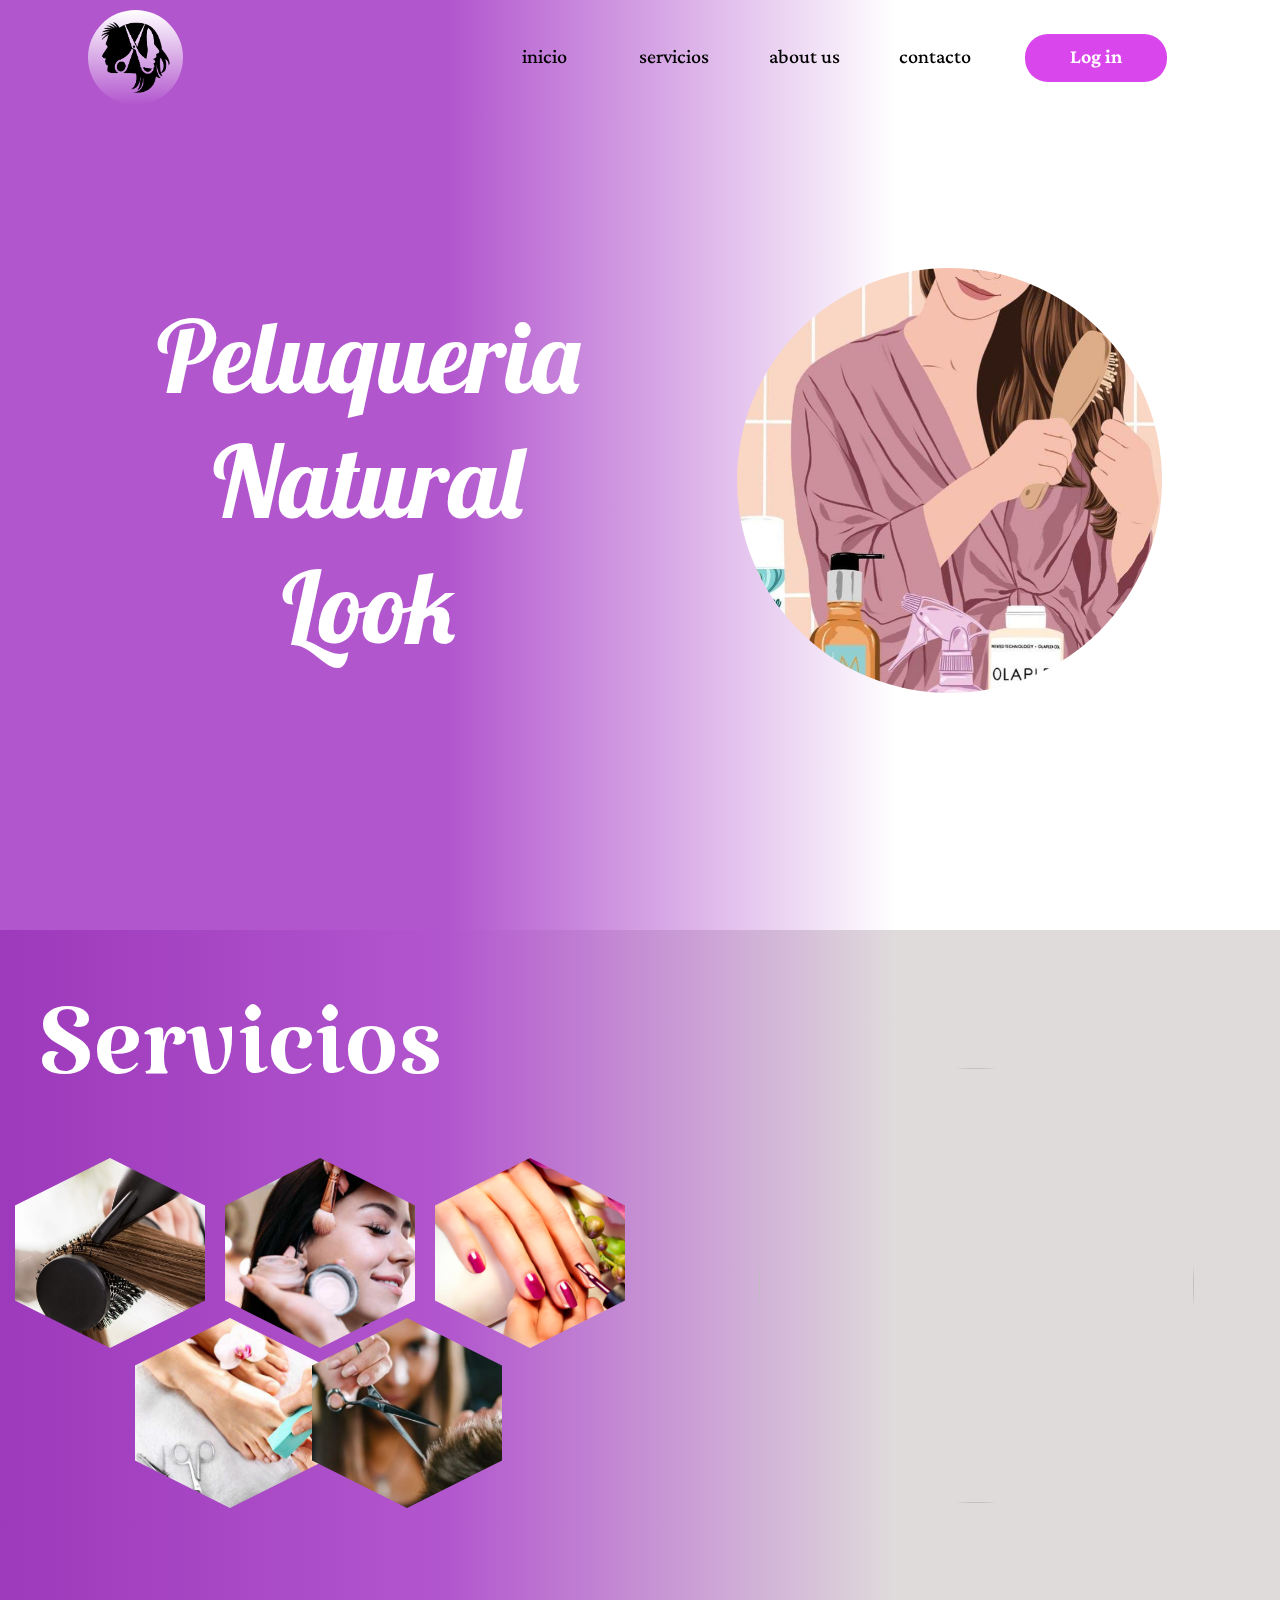
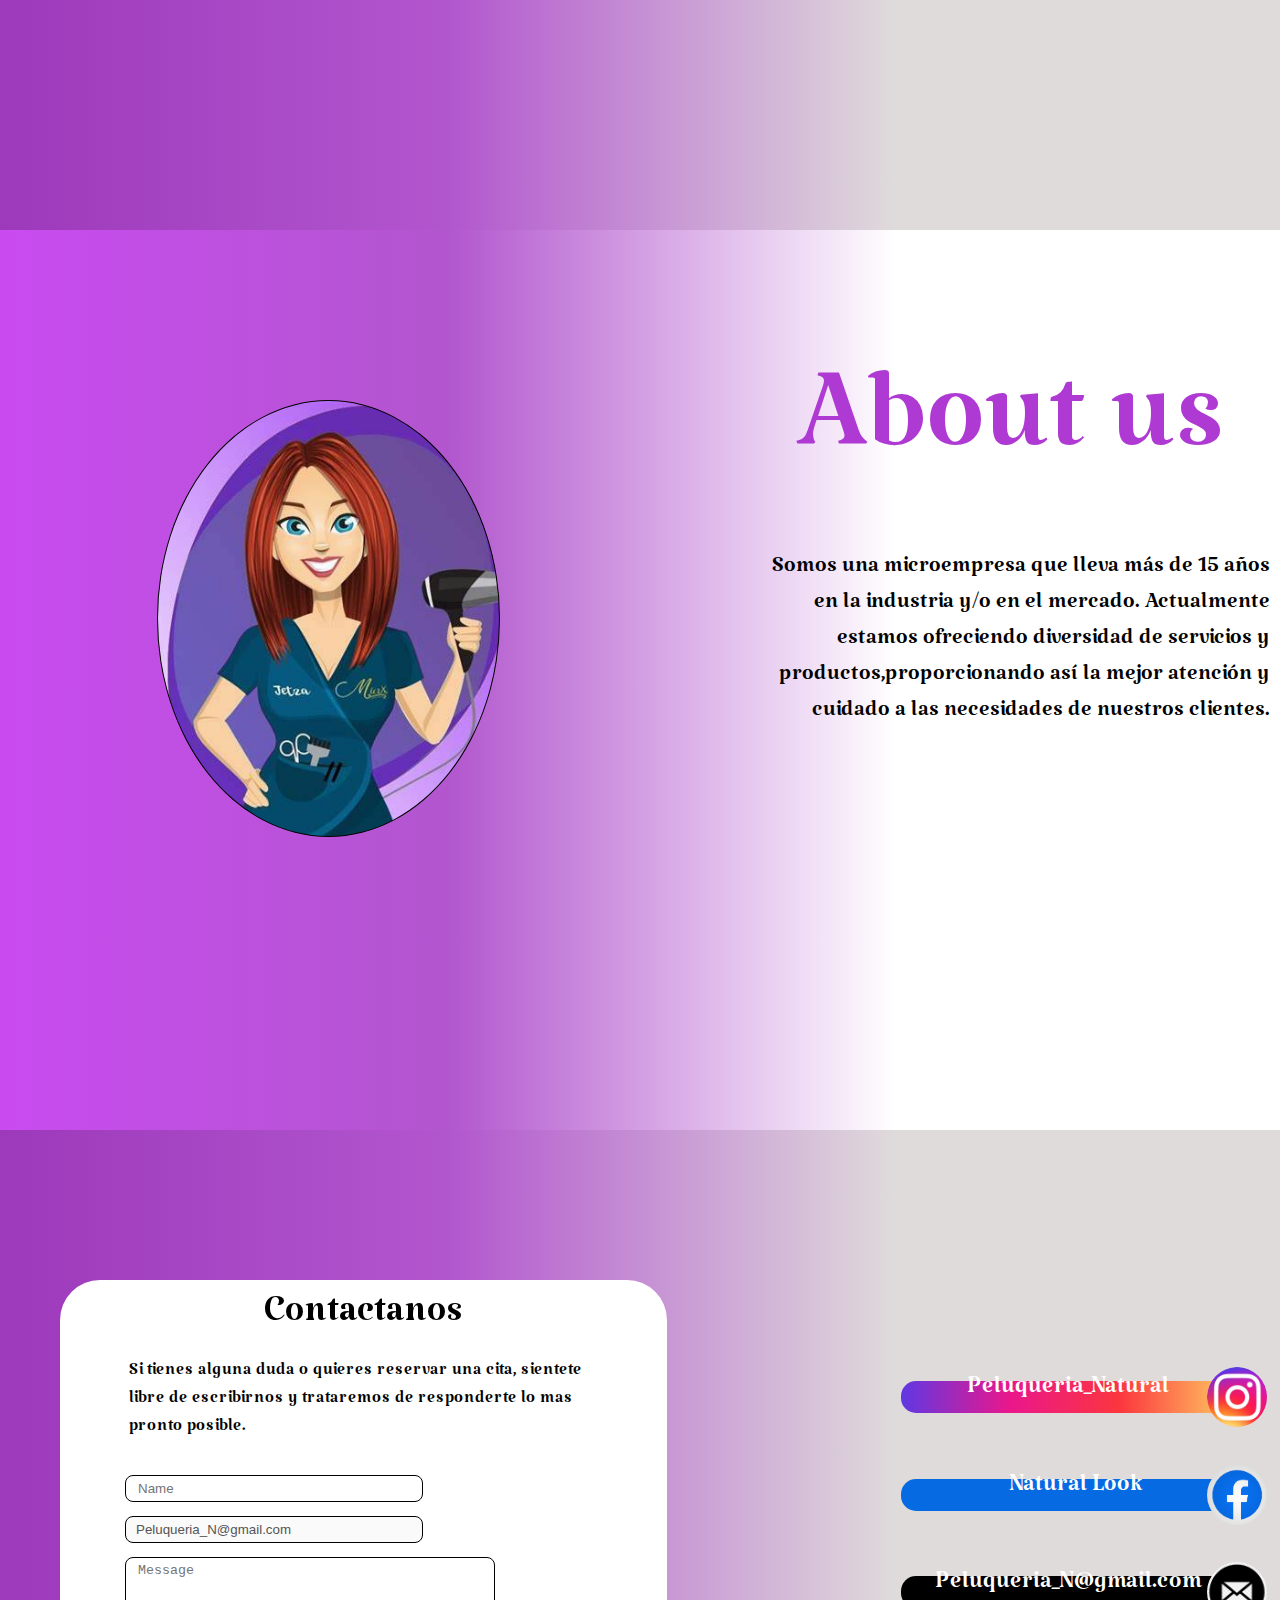
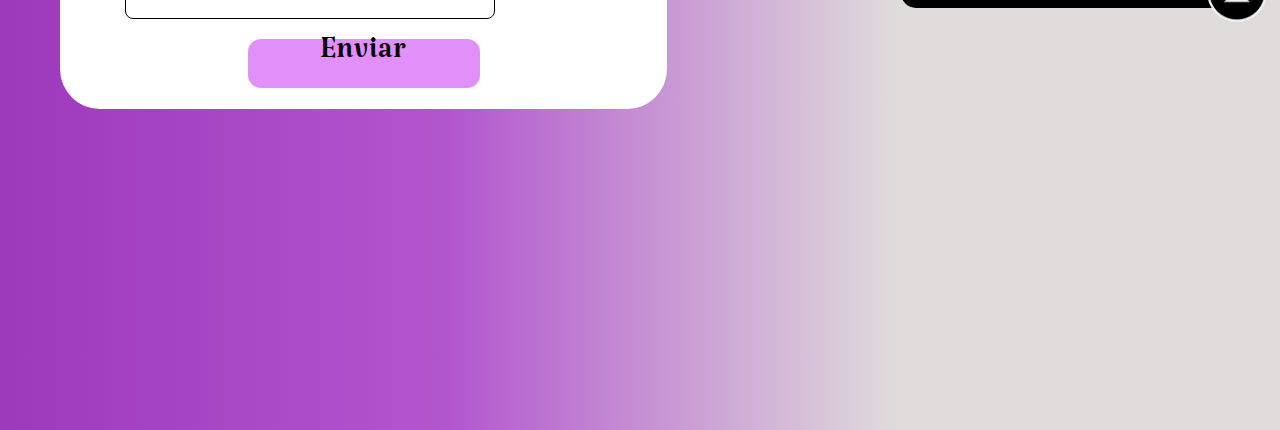
<file: index.html>
<!DOCTYPE html>
<html>
<head>
    <meta charset='utf-8'>
    <meta http-equiv='X-UA-Compatible' content='IE=edge'>
    <meta name='viewport' content='width=device-width, initial-scale=1'>
    <link rel="shortcut icon" href="/images/main-logo.jpg" type="image/x-icon">
    <link rel="stylesheet" href="/css/styles.css">
    <title>Natural Look</title>    
</head>
<body>
    <main class="main">
        <header class="header">
            <img class="logo" src="/images/main-logo.jpg" alt="">
            <div class="links">
                <a id="inicio" href="#first-section">inicio</a>
                <a id="servicios" href="#second-section">servicios</a>
                <a id="about us" href="#third-section">about us</a>
                <a id="contact" href="#fourth-section">contacto</a>
                <a href="/html/login.html" target="_blank">Log in</a>
            </div>
        </header>
        <section class="first-section" id="first-section">
            <div class="title-big">Peluqueria Natural Look</div>
            <div class="container-img"></div>           
        </section>

        <section class="second-section" id="second-section">
            <div class="section-services">
                <p class="title">Servicios</p>
                <div class="section-services-details">
                    <div class="services-cepillado">
                        <div class="text-cepi">Cepillado</div>
                    </div>
                    <div class="services-maquillaje">
                        <div class="text-maqu">Maquillaje</div>
                    </div>
                    <div class="services-manicure">
                        <div class="text-mani">Manicure</div>
                    </div>
                    <div class="services-pedicure">
                        <div class="text-pedi">Pedicure</div>
                    </div>
                    <div class="services-corte">
                        <div class="text-cort">Corte</div>
                    </div>
                </div>
            </div>
            <div class="section-imgs">  
                <img class="unique" name="sectionImgs">
                    
            </div>   

        </section>

        <section class="third-section" id="third-section">
            <div class="container-opi">
                <!-- <img class="opi" src="/imaes/OIP (1).jpg" alt=""> -->
            </div>
            <div class="container-description-about">
                <p class="title-about-us">About us</p>
                <p class="description-about-us">Somos una microempresa que lleva más de 15 años en la industria y/o en el mercado. Actualmente estamos ofreciendo diversidad de servicios y productos,proporcionando así la mejor atención y cuidado a las necesidades de nuestros clientes.</p>
            </div>
        </section>

        <section class="fourth-section" id="fourth-section">
            <div class="container-box">
                <form action="../correo.php" method="post">
                    <p class="title-contact">Contactanos</p>
                    <p class="description-contact">Si  tienes alguna duda o quieres reservar una cita, sientete libre de escribirnos y trataremos de responderte lo mas pronto posible.</p>
                    <input class="input name" type="text" placeholder="Name" name="nombre" required>
                    <input disabled class="input email" type="email" placeholder="Email" value="Peluqueria_N@gmail.com" name="correo">
                    <textarea class="input message" type="text" placeholder="Message" maxlength="200" rows="20" name="mensaje" required></textarea>
                    <button type="submit" class="button-enviar">Enviar</button>
                </form>
            </div>

            <div class="container-social-medias">
                <div class="social-media-ig">
                    <div class="name-ig">
                        <p>Peluqueria_Natural</p>
                    </div>
                    <div class="logo-ig"></div>
                </div>

                <div class="social-media-fb">
                    <div class="name-fb">
                        <p>Natural Look</p>                        
                    </div>
                    <div class="logo-fb"></div>
                </div>

                <div class="social-media-ms">
                    <div class="name-ms">
                        <p>Peluqueria_N@gmail.com</p>
                    </div>
                    <div class="logo-ms"></div>
                </div>                      
            </div>
        </section>
    </main>

    <script>
        window.addEventListener('load',function(){

            let imagenes =[];

            imagenes[0] = 'images/cepillado.png';
            imagenes[1] = 'images/maquillaje.png';
            imagenes[2] = 'images/manicure.jpeg';
            imagenes[3] = 'images/pedicure.jpeg';
            imagenes[4] = 'images/corteDePelo.jpeg';

            let indiceImagenes=0;
            let tiempo=2000;

            
            function cambiarImagenes(){

                document.sectionImgs.src = imagenes[indiceImagenes];

                if(indiceImagenes <4){
                    indiceImagenes++;
                }else{
                    indiceImagenes=0;
                }
            }

            setInterval(cambiarImagenes,tiempo);


        });
    </script>    
    
</body>
</html>
</file>
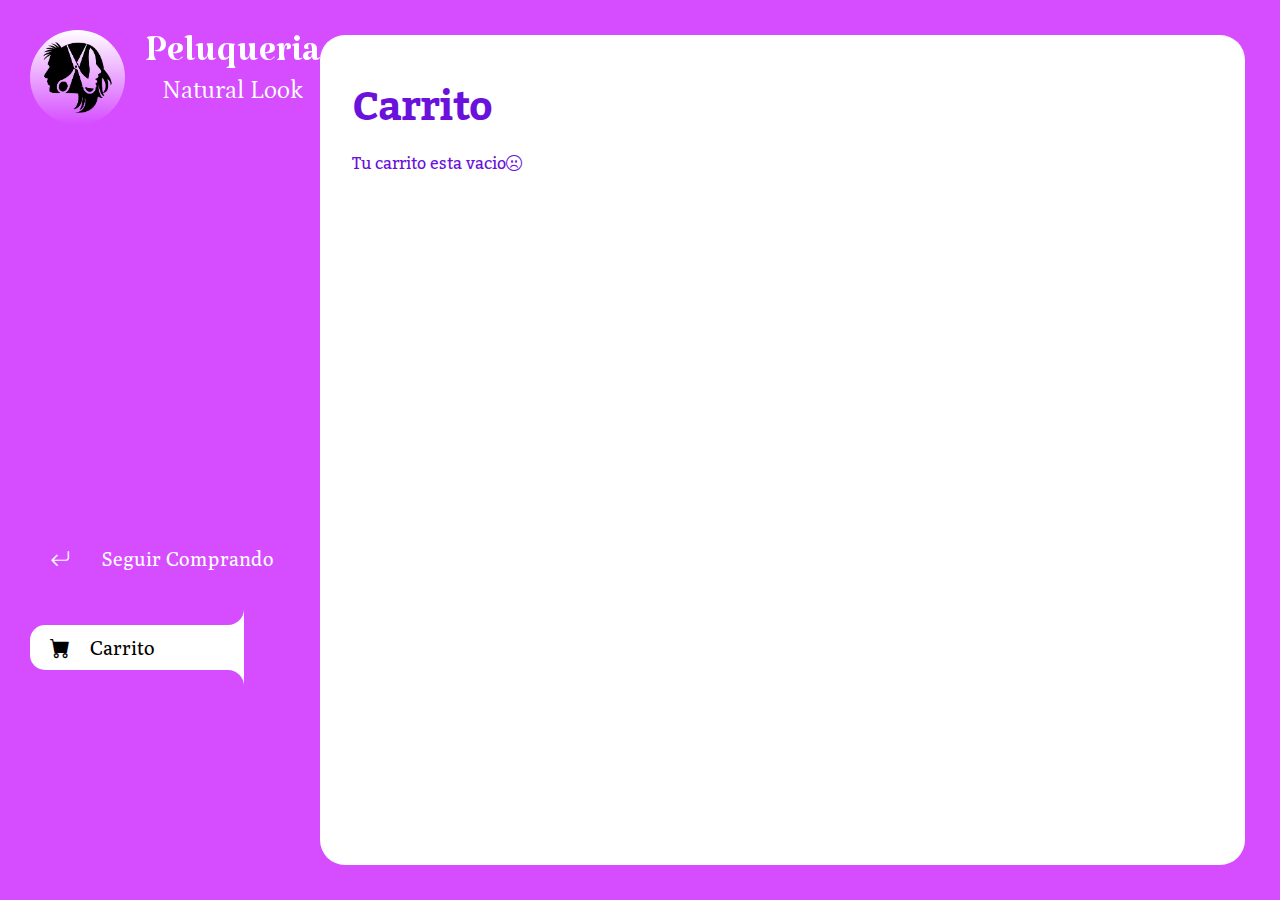
<file: html/carrito.html>
<!DOCTYPE html>
<html lang="en">
<head>
    <meta charset="UTF-8">
    <meta http-equiv="X-UA-Compatible" content="IE=edge">
    <meta name="viewport" content="width=device-width, initial-scale=1.0">
    <link rel="stylesheet" href="/css/stylesusuarios.css">
    <link rel="stylesheet" href="https://cdn.jsdelivr.net/npm/bootstrap-icons@1.10.2/font/bootstrap-icons.css">
    <title>Document</title>
</head>
<body>

    <div class="wrapper">
        <aside>
            <header>
                <img class="main-logo" src="/images/main-logo.jpg" alt="">
                <h1>Peluqueria <p>Natural Look</p></h1>
            </header>

            <nav>
                <ul>
                    <li>
                        <a class="boton-menu boton-volver" href="/html/sectionMainUsuarios.html">
                            <i class="bi bi-arrow-return-left"></i> Seguir Comprando 
                        </a>
                    </li>
                    
                    <li>
                        <a class="boton-menu boton-carrito active" href="">
                            <i class="bi bi-cart-fill"></i> Carrito 
                        </a>
                    </li>
                </ul>
            </nav>
        </aside>
        <main>
            <h2 class="titulo-principal" id="titulo-principal">Carrito</h2>  
            <div id="contenedor-carrito" class="contenedor-carrito">
                
                <p class="carrito-vacio">Tu carrito esta vacio<i class="bi bi-emoji-frown"></i></p>       

                <div class="carrito-productos disabled">
                    <div class="carrito-producto">
                        <img class="carrito-producto-imagen" src="/images/Geles/Gel1.webp" alt="">
                        <div class="carrito-producto-titulo">
                            <small>Titulo</small>
                            <h3>EGO GEL FOR MEN EXTREME MAX</h3>
                        </div>
                        <div class="carrito-producto-cantidad">
                            <small>Cantidad</small>
                            <p>2</p>
                        </div>
                        <div class="carrito-producto-precio">
                            <small>Precio</small>
                            <p>$3.500</p>
                        </div>
                        <div class="carrito-producto-subtotal">
                            <small>Subtotal</small>
                            <p>$7.000</p>
                        </div>
                        <button class="carrito-producto-eliminar"><i class="bi bi-trash"></i></button>
                    </div>

                    <div class="carrito-producto">
                        <img class="carrito-producto-imagen" src="/images/Geles/Gel2.webp" alt="">
                        <div class="carrito-producto-titulo">
                            <small>Titulo</small>
                            <h3>GEL CABELLO MOCO DE GORILA PUNK 200GR</h3>
                        </div>
                        <div class="carrito-producto-cantidad">
                            <small>Cantidad</small>
                            <p>1</p>
                        </div>
                        <div class="carrito-producto-precio">
                            <small>Precio</small>
                            <p>$15.734</p>
                        </div>
                        <div class="carrito-producto-subtotal">
                            <small>Subtotal</small>
                            <p>$15.734</p>
                        </div>
                        <button class="carrito-producto-eliminar"><i class="bi bi-trash"></i></button>
                    </div>
                </div>

                <div class="carrito-acciones disabled">
                    <div class="carrito-acciones-izquierda">
                        <button class="carrito-acciones-vaciar">Vaciar Carrito</button>
                    </div>

                    <div class="carrito-acciones-derecha">
                        <div class="carrito-acciones-total">
                            <p>Total:</p>
                            <p id="total">$3000</p>
                        </div>
                        <button class="carrito-acciones-comprar">Comprar <br> Ahora</button>
                    </div>
                </div>

                <p class="carrito-comprado disabled">Muchas gracias por tu compra.<i class="bi bi-emoji-smile"></i></p>

            </div>                      
        </main>
    </div>





    <script src=""></script>
    
</body>
</html>
</file>
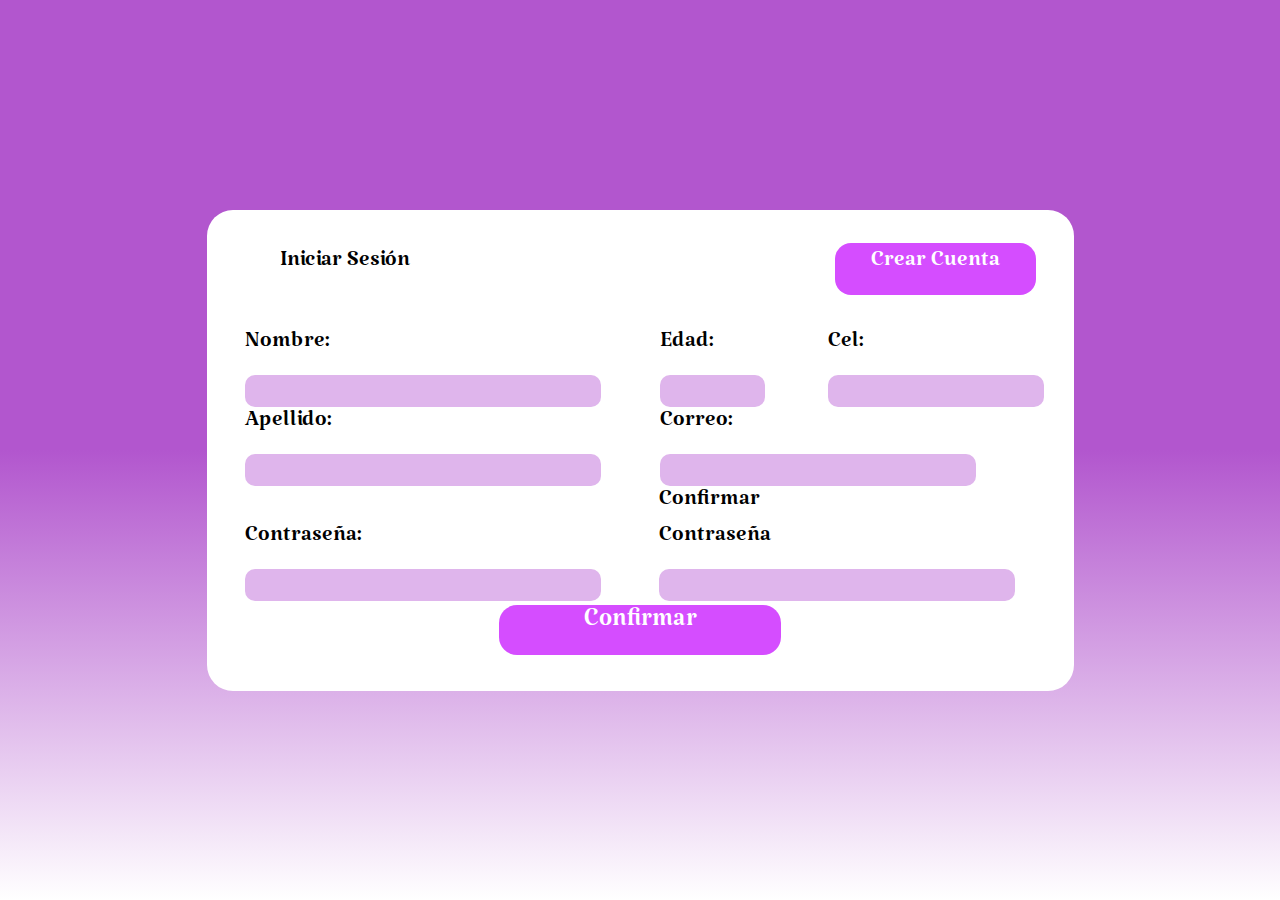
<file: html/crearCuenta.html>
<!DOCTYPE html>
<html lang="en">
<head>
    <meta charset="UTF-8">
    <meta http-equiv="X-UA-Compatible" content="IE=edge">
    <meta name="viewport" content="width=device-width, initial-scale=1.0">
    <link rel="stylesheet" href="/css/styles.css">
    <title>Crear Cuenta</title>
</head>
<body>
    <main class="main3">
        <div class="main3-box">
            <div class="container-buttons2">
                <a href="/html/login.html"class="iniciar-sesion2">Iniciar Sesión</a>
                <a href="" class="crear-cuenta2">Crear Cuenta</a>
            </div>

            <form class="container-inputs">

                <div>
                    <label for="">Nombre:</label>
                    <input class="input-name" type="text">
                </div>

                <div class="age-container">
                    <label class="label-age" for="">Edad:</label>
                    <input class="input-age" type="number">
                </div>

                <div>
                    <label for="">Cel:</label>
                    <input class="input-cel" type="number">
                </div> 
                <br>

                <div class="lastName-container">
                    <label class="lastName-container" for="">Apellido:</label>
                    <input class="input-lastName" type="text">
                </div>

                <div>
                    <label for="">Correo:</label>
                    <input class="input-email" type="email">
                </div>
                <br>

                <div>
                    <label for="">Contraseña:</label>
                    <input class="password" type="password">
                </div>

                <div class="confirmPassword-container">
                    <label class="label-confirmPassword" for="">Confirmar Contraseña</label>
                    <input class="input-confirmPassword" type="password">
                </div>

            </form>

            <button class="confirm2">Confirmar</button>

        </div>
    </main>
    
</body>
</html>
</file>
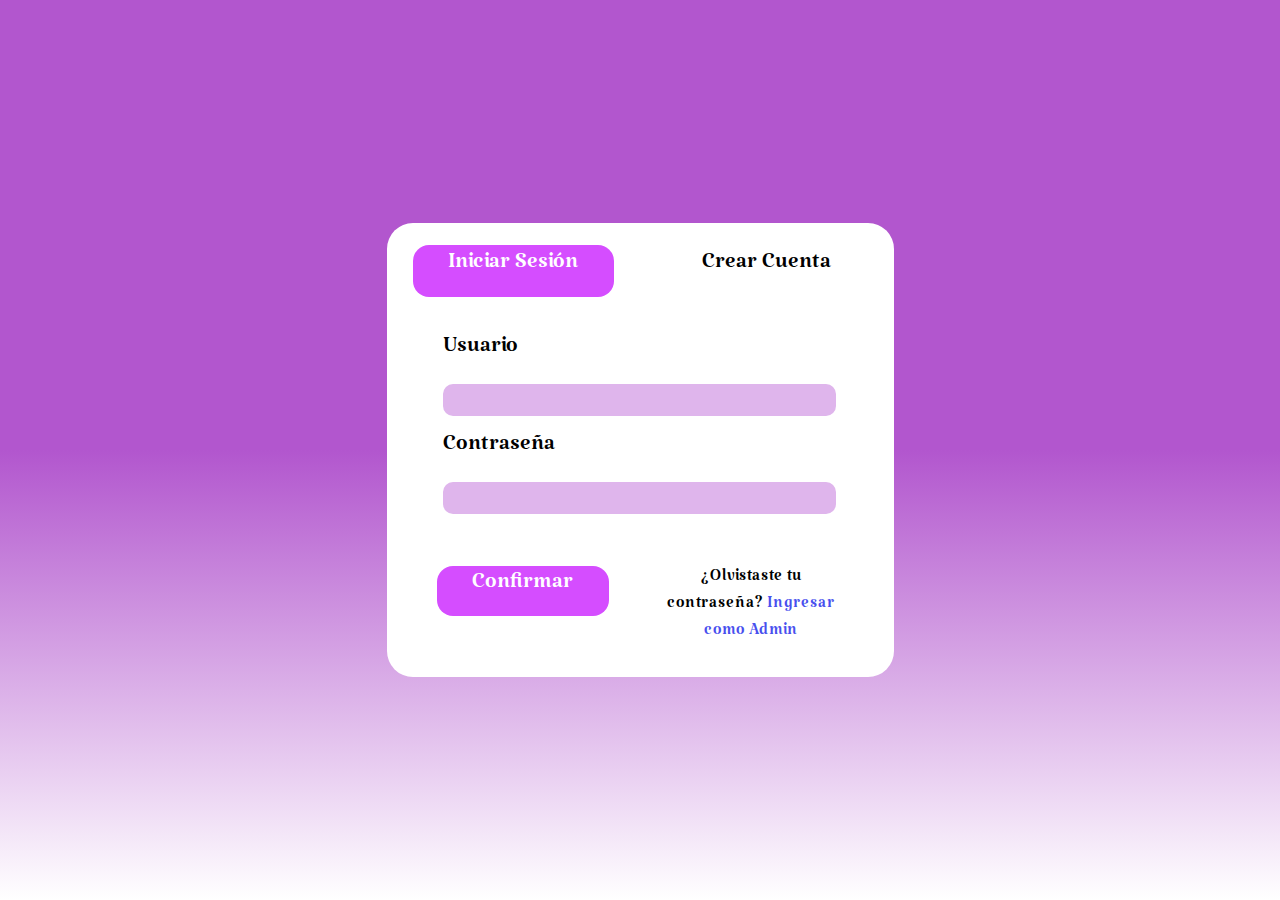
<file: html/login.html>
<!DOCTYPE html>
<html lang="en">
<head>
    <meta charset="UTF-8">
    <meta http-equiv="X-UA-Compatible" content="IE=edge">
    <meta name="viewport" content="width=device-width, initial-scale=1.0">
    <link rel="stylesheet" href="/css/styles.css">
    <title>Log in</title>
</head>
<body>
    <main class="main2">
        <div class="main2-box">
            <div class="container-buttons">
                <a href="/html/login.html"class="iniciar-sesion">Iniciar Sesión</a>
                <a href="/html/crearCuenta.html" class="crear-cuenta">Crear Cuenta</a>
            </div>

            <label for="">Usuario</label>
            <input type="text" name="Usuario" id="">

            <label for="">Contraseña</label>
            <input type="password" required autocomplete="current-password" name="contraseña">

            <div class="container-options">
                <button type="submit" class="confirm">Confirmar</button>
                <div class="options">
                    <a href="" class="forget-password">¿Olvistaste tu contraseña?</a>
                    <a href="/html/loginAdmin.html" class="login-admin">Ingresar como Admin</a>
                </div>
            </div>
        </div>
    </main>
</body>
</html>
</file>
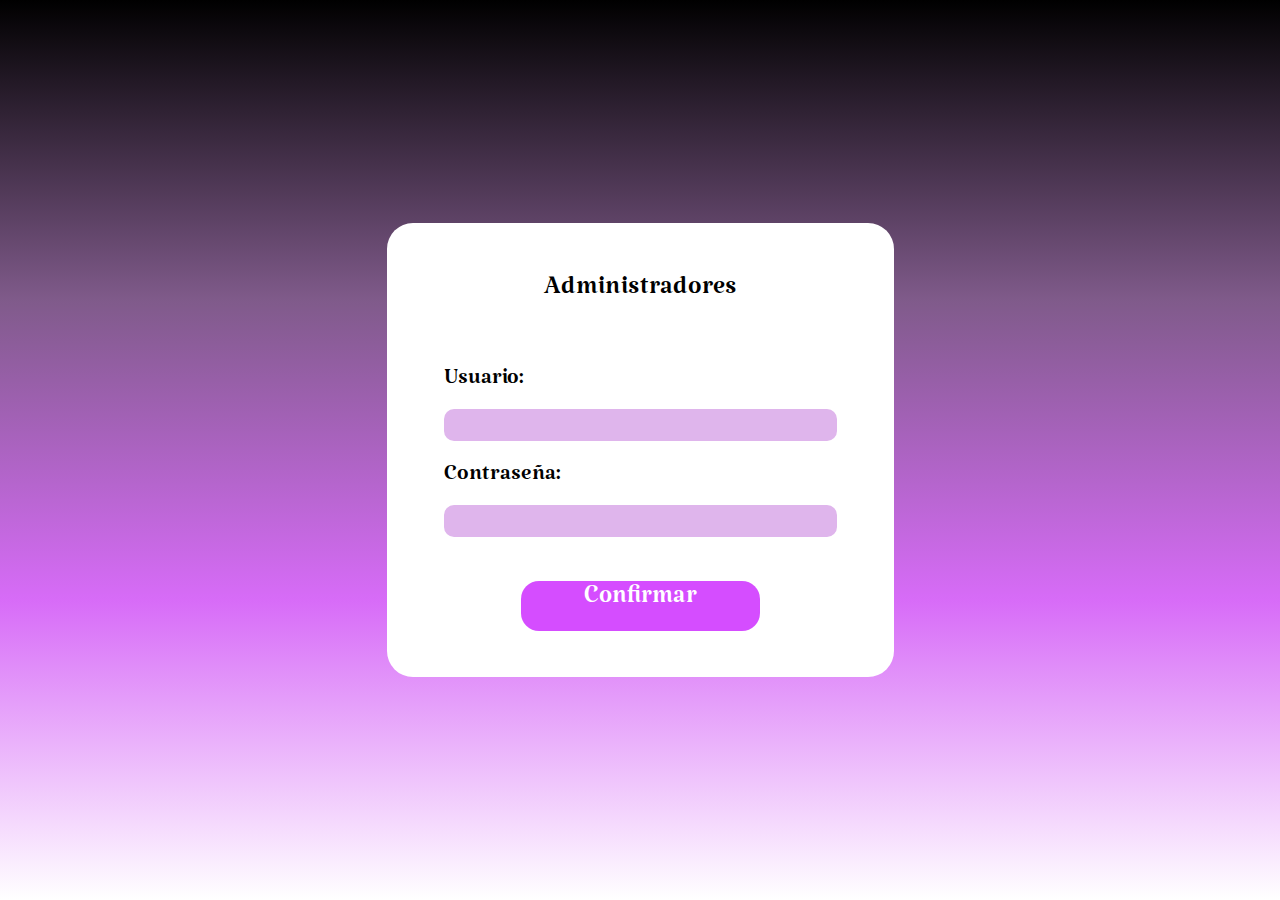
<file: html/loginAdmin.html>
<!DOCTYPE html>
<html lang="en">
<head>
    <meta charset="UTF-8">
    <meta http-equiv="X-UA-Compatible" content="IE=edge">
    <meta name="viewport" content="width=device-width, initial-scale=1.0">
    <link rel="stylesheet" href="/css/styles.css">
    <title>Login ADMIN</title>
</head>
<body>
    <main class="main4">
        <div class="main4-box">
            <p>Administradores</p>

            <label for="">Usuario:</label>
            <input type="text">

            <label for="">Contraseña:</label>
            <input type="password">

            <button class="confirm3">Confirmar</button>
        </div>
    </main>
</body>
</html>
</file>
<file: css/styles.css>
@import url('https://fonts.googleapis.com/css2?family=Lateef:wght@300;400;500;600&display=swap');
@import url('https://fonts.googleapis.com/css2?family=Lobster&display=swap');
@import url('https://fonts.googleapis.com/css2?family=Katibeh&display=swap');
@import url('https://fonts.googleapis.com/css2?family=Lakki+Reddy&display=swap');
@import url('https://fonts.googleapis.com/css2?family=Roboto+Slab:wght@500&display=swap');
*{
    margin: 0;
    padding: 0;
    box-sizing: border-box;
    scroll-behavior: smooth;    
}
a{
    text-decoration: none;
}
.main{
    width: 100%;
    height: 100vh;
    background-image: linear-gradient(to right, #B256CE, #B256CE , #ffffff 70%);
    position: relative;
}
.header{
    width: 100%;
    height: 115px;    
    display: flex;
    padding: 0 88px 0;
    justify-content: space-between;
    align-items: center;
    background-image: linear-gradient(to right, #B256CE, #B256CE , #ffffff 70%);
    position: fixed;
    top: 0;
    z-index: 500;
}
.logo{
    width: 95px;
    height: 95px;
    border-radius: 100%;   
    background-image: linear-gradient(#fff, #B256CE);
}
.links{
    width: 713px;
    height: 125px;
    display: flex;
    align-items: center;
    justify-content: space-around;
}
.links a{
    width: 80px;
    height: 30%;
    text-decoration: none;
    font-size: 25px;
    color: black;
    font-family: 'Lateef', serif;
    font-weight: 400;
    text-align: center;
}
.links a:hover:not(:last-child){
    border-bottom: 5px solid #BD13F0;
}
.links a:last-child{
    width: 142px;
    height: 48px;
    background-color: #d947ec;    
    border-radius: 23px;
    color: #fff;
    display: grid;
    place-content: center;
    font-weight: 600;
}
.links a:last-child:hover{
    background-color: #972b97;
}

/*------------FIRST SECTION SECTION------------*/

.first-section{
    width: 100%;
    height: 100vh;
    display: flex;
    justify-content: space-evenly;
    align-items: center;
    margin-top: 30px;

}
.title-big{
    font-size: 100px;
    text-align: center;
    width: 500px;
    font-family: 'Lobster', cursive;
    color: white;
}
.container-img{
    width: 425px;
    height: 425px;
    background-image: url(/images/logo-inicio.jpg);
    background-repeat: no-repeat;
    border-radius: 50%; 
    background-color: #fff;
    background-size: cover;
    background-position: 0px -10px;
    overflow: hidden;
}

/*------------SECOND SECTION------------*/

.second-section{
    width: 100%;
    height: 100vh;
    display: flex;
    background-image: linear-gradient(to right, #9d39bb, #B256CE , #dfdbdb 70%);   
    
}
.section-services{   
    width: 100%;
    height: 100%;
}
.title{
    font-size: 140px;
    font-family: 'Katibeh';
    color: #fff;
    margin-left: 39px;
    margin-top: 60px;
}
.section-services-details{
    width: 100%;
    height: auto;
    display: flex;
    flex-wrap: wrap;
    gap: 20px;
    position: relative;
    justify-content: center;
    margin: 0;

}
.services-cepillado{
    width: 190px;
    height: 190px;    
    background-image: url(/images/cepillo.jpeg);
    background-size: cover;     
    background-position: -10px 0px;
    background-position-x: -50px;
    clip-path: polygon(50% 0%, 100% 25%, 100% 75%, 50% 100%, 0% 75%, 0% 25%);
}
.text-cepi{
    padding: 78px 6px;
    font-size: 35px;
    display: none;
    color: #ffffff;
    transition: 5s all;
    font-family: 'Lakki Reddy', cursive;
    text-transform: uppercase;
}
.services-cepillado:hover .text-cepi{
    display: block;
    background-color: rgba(0, 0, 0, 0.767);   
}

.services-maquillaje{
    width: 190px;
    height: 190px;
    background-image: url(/images/maquillar.jpg); 
    background-size: cover;
    clip-path: polygon(50% 0%, 100% 25%, 100% 75%, 50% 100%, 0% 75%, 0% 25%);
}
.text-maqu{
    padding: 78px 6px;
    font-size: 30px;
    display: none;
    color: #ffffff;
    transition: 5s all;
    font-family: 'Lakki Reddy', cursive;
    text-transform: uppercase;
}
.services-maquillaje:hover .text-maqu{
    display: block;
    background-color: rgba(0, 0, 0, 0.767);   
}

.services-manicure{
    width: 190px;
    height: 190px;
    background-image: url(/images/zzz-1.png); 
    background-size: cover; 
    clip-path: polygon(50% 0%, 100% 25%, 100% 75%, 50% 100%, 0% 75%, 0% 25%);
}
.text-mani{
    padding: 78px 12px;
    font-size: 35px;
    display: none;
    color: #ffffff;
    transition: 5s all;
    font-family: 'Lakki Reddy', cursive;
    text-transform: uppercase;
}
.services-manicure:hover .text-mani{
    display: block;
    background-color: rgba(0, 0, 0, 0.767);   
}

.services-pedicure{
    width: 190px;
    height: 190px;
    background-image: url(/images/pedicure\ n.jpg); 
    background-size: cover;    
    clip-path: polygon(50% 0%, 100% 25%, 100% 75%, 50% 100%, 0% 75%, 0% 25%);
    position: absolute;
    top: 160px;
    left: 135px;
}
.text-pedi{
    position: absolute;
    padding: 78px 17px;
    font-size: 35px;
    display: none;
    color: #ffffff;
    font-family: 'Lakki Reddy', cursive;
    text-transform: uppercase;
}
.services-pedicure:hover .text-pedi{
    display: block;
    background-color: rgba(0, 0, 0, 0.767);   
}

.services-corte{
    width: 190px;
    height: 190px;
    background-image: url(/images/corte.jpeg); 
    background-size: cover;     
    background-position-x:-70px;
    clip-path: polygon(50% 0%, 100% 25%, 100% 75%, 50% 100%, 0% 75%, 0% 25%);
    position: absolute;
    top: 160px;
    right: 138px;
}
.text-cort{
    position: absolute;
    padding: 78px 43px;
    font-size: 35px;
    display: none;
    color: #ffffff;
    font-family: 'Lakki Reddy', cursive;
    text-transform: uppercase;
}
.services-corte:hover .text-cort{
    display: block;
    background-color: rgba(0, 0, 0, 0.767);   
}

.section-imgs{
    width: 100%;
    height: 100%;
    position: relative;
    overflow: hidden;
}
.unique{
    width: 437px;
    height: 437px;;
    position: absolute;
    top: 137px;
    left: 118px;
    border: 1px solid transparent;
    border-radius: 50%;
    
}


/*------------THIRD SECTION------------*/

.third-section{
    width: 100%;
    height: 100vh;
    background-image: linear-gradient(to right, #c94bf0, #B256CE , #ffffff 70%);
    display: flex;
}
.container-opi{
    width: 352px;
    height: 437px;
    border: 1px solid black;
    background-image: url("/images/OPI.jpg");
    background-size: cover;
    background-position: -40px 0;
    border-radius: 50%;
    margin: 170px 157px;
}
.container-description-about{
    width: 50%;
}
.title-about-us{
    margin: 125px 55px 17px 0;
    font-family: 'Katibeh';
    font-size: 150px;
    text-align: end;
    color: #af3ad3;
}
.description-about-us{
    font-size: 30px;
    font-family: 'Katibeh';
    width: 511px;
    text-align: end;
    margin-left: 102px;
}

/*------------FOURTH SECTION------------*/

.fourth-section{
    background-image: linear-gradient(to right, #9d39bb, #B256CE , #dfdbdb 70%);
    width: 100%;
    height: 100vh;
    display: flex;
}
.container-box{
    width: 607px;
    height: 429px;
    background-color: white;
    margin: 150px 60px;
    border-radius: 40px;
}
.title-contact{
    font-size: 50px;
    text-align: center;
    font-family: 'Katibeh';
    margin: 10px 0;
}
.description-contact{
    width: 469px;
    height: 84px;
    margin: 0 auto;
    font-size: 23px;
    font-family: 'Katibeh';
}
.input{    
    display: block;
}
.name{
    width: 298px;
    height: 27px;
    border-radius: 8px;    
    margin: 30px 65px 0;
    border: 1px solid black;
    padding: 10px;
}
.name::placeholder{
    margin:0;
    padding: 2px ;
    
}
.email{
    width: 298px;
    height: 27px;
    border-radius: 8px;
    margin: 14px 65px;
    border: 1px solid black;
    padding: 10px;
}
.email::placeholder{
    padding: 5px;
}
.message{
    width: 370px;
    height: 62px;
    border-radius: 8px;
    margin: 0px 65px;
    resize: none;
    border: 1px solid black;
    padding: 5px 10px;
}
.message::placeholder{
    padding: 0px 2px;  
}
.button-enviar{
    width: 232px;
    height: 49px;
    font-size: 40px;    
    font-family: 'Katibeh';
    margin: 20px auto;
    display: grid;
    place-content: center;
    border-radius: 13px;
    background-color: #d051f6a4;
    border: none;
    padding-bottom: 14px;    
}
.button-enviar:hover{
    background-color: #d051f6f5;
    cursor: pointer;
}
.container-social-medias{
    width: 540px;
    height: 429px;
    display: flex;
    flex-direction: column;
    justify-content: space-evenly;
    align-items: end;
    margin: 150px 0;
}
.social-media-ig{
    width: 366px;
    height: 60px;
    /* background-color: #D051F6; */
    position: relative;
    display: flex;
    align-items: center;
}
.name-ig{
    width: 328px;
    height: 32px;
    background-image: linear-gradient(to right, #5F38E3, #EA178B , #FB363E, #FFC761);
    border-radius: 15px;
    position: absolute;
}
.name-ig p{
    color: white;
    font-size: 32px;
    font-family: 'Katibeh';
    margin-top: -8px;
    margin-left: 66px;
}
.logo-ig{
    width: 60px;
    height: 60px;
    background-image: url("/images/logo_ig.png");
    background-size: cover;
    border-radius: 50%;
    position: absolute;
    right: 0;
}
.social-media-fb{
    width: 366px;
    height: 60px;
    /* background-color: #D051F6; */
    margin: -50px 0;
    position: relative;
    display: flex;
    align-items: center;
}
.name-fb{
    width: 328px;
    height: 32px;
    background-color: #066BE3;
    border-radius: 15px;
    position: absolute;
}
.name-fb p{
    color: white;
    font-size: 32px;
    font-family: 'Katibeh';
    margin-top: -8px;
    margin-left: 108px;
}
.logo-fb{
    width: 60px;
    height: 60px;
    background-image: url("/images/official-facebook-logo-2.jpg");
    background-size: cover;
    border-radius: 50%;
    background-position: -23px 0;
    position: absolute;
    right: 0;
}
.social-media-ms{
    width: 366px;
    height: 60px;
    /* background-color: #D051F6; */
    position: relative;
    display: flex;
    align-items: center;
}
.name-ms{
    width: 328px;
    height: 32px;
    background-color: #000;
    border-radius: 15px;
    position: absolute;
}
.name-ms p{
    color: white;
    font-size: 32px;
    font-family: 'Katibeh';
    margin-top: -8px;
    margin-left: 34px;
}
.logo-ms{
    width: 60px;
    height: 60px;
    background-image: url("/images/logo_message.png");
    background-position: -24px 0;
    background-size: cover;
    border-radius: 50%;
    position: absolute;
    right: 0;
}


/*------------------ SECTION LOG IN ------------------*/


.main2{
    width: 100%;
    height: 100vh;
    background-image: linear-gradient( #B256CE, #B256CE , #ffffff );
    display: grid;
}
.main2-box{
    width: 507px;
    height: 454px;
    background-color: white;
    border-radius: 26px;
    place-self: center;
}
.container-buttons{
    width: 100%;
    height: 95px;
    display: flex;
    align-items: center;
    justify-content: space-around;
}
.iniciar-sesion{
    width: 201px;
    height: 52px;
    font-size: 30px;
    font-family: 'Katibeh';
    background-color: #D54DFF;
    color: white;
    border: none;
    border-radius: 16px;
    padding:4px;   
    text-align: center; 
}
.iniciar-sesion:hover{
    background-color: #bf03f8;
    cursor: pointer;
}
.crear-cuenta{
    width: 201px;
    height: 52px;
    font-size: 30px;
    font-family: 'Katibeh';   
    border-radius: 16px;
    color: black;
    background-color: white;
    border: none;
    padding:4px; 
    text-align: center;
}
.crear-cuenta:hover{
    background-color: rgb(194, 194, 194);
    cursor: pointer;
}
.main2-box label{    
    display: block;
    font-size: 30px;
    color: black;
    font-family: 'Katibeh';   
    margin: 15px 56px;
}
.main2-box input{
    width: 393px;
    height: 32px;
    border-radius: 10px;
    background-color: #DFB5EC;
    margin: 0px 56px;
    border: none;
}
.container-options{
    width: 100%;
    height: 154px;
    display: flex;
    justify-content: space-evenly;
    align-items: center;    
}
.confirm{
    width: 172px;
    height: 50px;
    font-size: 30px;
    font-family: 'Katibeh';
    background-color: #D54DFF;
    color: white;
    border: none;
    border-radius: 16px;
    padding-bottom:9px;
    cursor: pointer;
}
.confirm:hover{
    background-color: #bf03f8;
    cursor: pointer;
}
.options{
    width: 184px;
    height: 50px;
    text-align: center;
}
.forget-password{
    font-size: 22px;
    font-family: 'Katibeh';
    color: #000;
    text-decoration: none;
}
.forget-password:hover{
    text-decoration: underline;
}
.login-admin{
    font-size: 22px;
    font-family: 'Katibeh';
    color: #484FEE;
    text-decoration: none;
}
.login-admin:hover{
    text-decoration: underline;
}


/*------------------ SECTION CREATE ACCOUNT ------------------*/


.main3{
    width: 100%;
    height: 100vh;
    background-image: linear-gradient( #B256CE, #B256CE , #ffffff );
    display: grid;
}
.main3-box{
    width: 867px;
    height: 481px;
    background-color: white;
    border-radius: 26px;
    place-self: center;
    padding: 0 38px;
}
.container-buttons2{
    width: 100%;
    height: 118px;
    display: flex;
    align-items: center;
    justify-content: space-between;

}
.iniciar-sesion2{
    width: 201px;
    height: 52px;
    font-size: 30px;
    font-family: 'Katibeh';
    background-color: #ffffff;
    color: rgb(0, 0, 0);
    border: none;
    border-radius: 16px;
    padding:4px;   
    text-align: center; 
}
.iniciar-sesion2:hover{
    background-color: rgb(194, 194, 194);
    cursor: pointer;
}
.crear-cuenta2{
    width: 201px;
    height: 52px;
    font-size: 30px;
    font-family: 'Katibeh';   
    border-radius: 16px;
    color: rgb(255, 255, 255);
    background-color: #D54DFF;
    border: none;
    padding:4px; 
    text-align: center;
    cursor: pointer;
}
.crear-cuenta2:hover{
    background-color: #bf03f8;
    
}
.container-inputs{
    width: 800px;
    height: 241px;
}

.container-inputs div{
    width: 100px;
    height: auto;
    display: inline-block;
      
}
.container-inputs .age-container{
    margin-left: 311px;
    margin-right: 64px; 
}
.container-inputs .lastName-container{
    margin-right: 311px;
}
.confirmPassword-container{
    margin-left: 310px;
}
.container-inputs div label{
    width: auto;
    height: auto;
    display: block;    
    font-size: 30px;
    font-family: 'Katibeh';    
    margin: 0px 0px 11px;  
}
/* .container-inputs div .label-age{
    margin-left: 200px;
    margin-right: 108px;
} */
.container-inputs div input{
    border-radius: 10px;
    background-color: #DFB5EC;
    border: none;
}

.container-inputs div .label-confirmPassword{
    width: 213px;
}
.container-inputs div .input-name{
    width: 356px;
    height: 32px;
}

.container-inputs div .input-age{
    width: 105px;
    height: 32px;
}

.container-inputs div .input-cel{
    width: 216px;
    height: 32px;
}
.container-inputs div .input-lastName{
    width:356px;
    height: 32px;
}

.container-inputs div .input-email{
    width: 316px;
    height: 32px;
}

.container-inputs div .password{
    width: 356px;
    height: 32px;
}
.container-inputs div .input-confirmPassword{
    width: 356px;
    height: 32px;
}
.confirm2{
    width: 282px;
    height: 50px;
    display: block;
    margin: 36px auto;
    padding-bottom: 50px;
    background-color: #D54DFF;
    border-radius:18px ;
    font-size:34px ;
    font-family: 'Katibeh'; 
    color:white ;
    cursor: pointer;
    border: none;
}
.confirm2:hover{
    background-color: #bf03f8;

}

/*----------------- LOG IN ADMINISTRADOR-----------------------*/
.main4{
    width: 100%;
    height: 100vh;
    background-image: linear-gradient( #000000,#5a2a68c5,#d051f6d8 ,#ffffff );
    display: grid;
}

.main4-box{
    width: 507px;
    height: 454px;
    background-color: white;
    border-radius: 26px;
    place-self: center;
    padding: 0px 57px;
}
.main4-box p{
    font-family: 'Katibeh';
    font-size: 35px;
    margin: 50px 0;
    text-align: center;
}
.main4-box label{
    font-family: 'Katibeh';
    font-size: 30px;
    display: block;
}
.main4-box input{
    width: 393px;
    height: 32px;
    background-color: #DFB5EC;
    border-radius: 10px;
    border: none;
    margin: 8px 0 20px 0;
}
.confirm3{
    width: 239px;
    height: 50px;
    display: block;
    margin: 24px auto;
    padding-bottom: 8px;
    background-color: #D54DFF;
    color: white;
    font-family: 'Katibeh';
    font-size: 34px;
    border-radius: 18px;
    border: none;
    cursor: pointer;    
}
.confirm3:hover{
    background-color: #bf03f8;

}
</file>
<file: css/stylesusuarios.css>
@import url('https://fonts.googleapis.com/css2?family=Brygada+1918:wght@700&family=Cabin&family=Kadwa:wght@700&family=Katibeh&family=Petrona&family=Poly&display=swap');
/* font-family: 'Brygada 1918', serif;
font-family: 'Cabin', sans-serif;
font-family: 'Kadwa', serif;
font-family: 'Katibeh', cursive;
font-family: 'Petrona', serif;
font-family: 'Poly', serif; */
:root{
    --clr-pink:#D54DFF;
    --clr-purple:#6B11DC;
    --clr-white:#FFFFFF;
    --clr-black:#000000;
    --clr-red:#FF0000;
    --clr-gray:#DEDBDB;
}
*{
    padding: 0;
    margin: 0;
    box-sizing: border-box;
}
ul{
    list-style-type: none;
}
a{
    text-decoration: none;
}
.main-logo{
    width: 95px;
    height: 95px;
    background: linear-gradient(white, rgba(255,255,255,0) ) ;
    border-radius: 50%;
}
.wrapper{
    display: grid;
    grid-template-columns: 1fr 3fr;
    background-color: var(--clr-pink);
}
aside{
    padding: 30px;
    padding-right: 0;
    color: var(--clr-white);
    position: sticky;
    height: 100vh;
    top: 0;
    display: flex;
    flex-direction: column;  
    justify-content: space-between;
}
header{
    display: flex;
    gap: 20px;
    align-items: initial;
}
header h1{
    font-size: 50px;
    font-family: 'Katibeh';
    font-weight: 400;  
    text-align: center;  
}
header p{
    font-size: 25px;
    font-family: 'Petrona', serif;    
    line-height: 0;
}
.menu{
    display: grid;
    gap: 20px;
}
.boton-menu{
    background-color: transparent;
    color: var(--clr-white);
    border: none;
    font-size: 20px;
    font-family: 'Poly',serif;
    cursor: pointer;
    display: flex;
    width: 100%;
    gap: 2rem;
    align-items: center;
    padding: 15px 20px;
}
.boton-menu.active{
    background-color: var(--clr-white);
    color: var(--clr-black);    
    border-radius: 15px 0 0 15px;
    position: relative;
}
.boton-menu.active::before{
    content: "";
    width: 1rem;
    height: 2rem;
    position: absolute;
    bottom:100%;
    right: 0px;
    background-color: transparent;
    border-bottom-right-radius: 30px;
    box-shadow: 0px 1rem 0 var(--clr-white);
}
.boton-menu.active::after{
    content: "";
    width: 1rem;
    height: 2rem;
    position: absolute;
    top:100%;
    right: 0px;
    background-color: transparent;
    border-top-right-radius: 30px;
    box-shadow: 0px -1rem 0 var(--clr-white);
}
.bi-hand-index-thumb,
.bi-hand-index-thumb-fill{
    transform: rotate(90deg);
    font-size: 20px;
}
.boton-carrito{
    width: 214px;
    height: 45px;
    background-color: var(--clr-purple);
    border-radius: 15px;
    margin: 20px 0px 0px 0px;
    gap: 5px;    
}
.boton-carrito .bi-cart{
    font-size: 20px;
    margin-right: 20px;   
}
.boton-menu.boton-carrito.active{
    margin: 40px 0 200px;
    display: flex;
    gap: 20px;
}
footer{
    display: flex;
    justify-content: flex-end;
}
footer button{
    color: var(--clr-white);
    background-color: transparent;
    border: none;
    font-size: 20px;
    font-family: 'Poly', serif;
    display: flex;
    gap: 15px;
    margin-right: 20px;
}
main{
    background-color: var(--clr-white);
    margin: 35px 35px 35px 0;
    padding:2rem;
    border-radius: 25px;
}
main .titulo-principal{
    font-size: 40px;
    font-family: 'Kadwa', serif;
    color: var(--clr-purple); 
    letter-spacing: -1px;   
}
.contenedor-productos{
    display: grid;
    grid-template-columns: repeat(4, 1fr);
    gap: 20px;
    margin-top: 25px;
}


/*----------CARD STYLES---------*/
.card{
    width:210px;
    height:260px;
    border: 2px solid;
    border-radius: 12px;
    position: relative;   
}
.face{
    position: absolute;
    top: 0;
    left: 0;
    display: flex;
    justify-content: center;
    align-items:center;
    flex-direction: column;
    width:100%;
    height: 100%;
    transition: .5s ;    
    
}
.face1{
    text-align: center;
    padding: 35px;
}
.face1 h2{
    margin: 70px 0 0 0;
    font-size: 22px;
    font-family: 'Brygada 1918', serif;
}
.face1 p{
    margin: 10px 0 50px 0;
    font-size: 13px;
    font-family: 'Cabin', sans-serif;
}
.wrapper-price{
    display: flex;
    align-items: center;
    gap: 25px;
}
.producto-carrito{
    border: none;
    font-size: 21px;
    background:none;
    cursor: pointer;
    transition: .5s all;
}
.producto-carrito:hover{
    transform: scale(1.3);
}
.producto-precio{
    width: 105px;
    height: 28px;
    padding-top: 2px;
    background-color: var(--clr-black);
    font-size: 20px;
    color: var(--clr-white);
    border-radius: 10px;
}
.face2{
    background:linear-gradient(#F8A933, #000000);
    border-radius: 12px;
    font-size:30px;
    color: white;
}
.card:hover .face2{
    width: 70px;
    height: 70px;
    top:10px;
    left:70px;
    border-radius: 50%; 
}
.card .gel1{
    width: 210px;    
    height: 210px;
    transition: .5s all;
}
.card:hover .gel1{
    width: 70px;
    height: 70px;
    border-radius: 50%;    
}

/*-----------CARRITO-----------*/

.contenedor-carrito{
    display: flex;
    flex-direction: column;
    gap: 30px;
}
.carrito-vacio,
.carrito-comprado{
    color: var(--clr-purple);
    font-family: 'Kadwa', serif;
}
.carrito-productos{
    display: flex;
    flex-direction: column;
    gap: 20px;
    margin-top: 20px;
}
.carrito-producto{
    display: flex;
    justify-content: space-between;
    background-color: var(--clr-gray);
    border-radius: 15px;
    align-items: center;
    padding: 8px;
}
.carrito-producto-imagen{
    width: 90px;
    height: 90px;
}
.carrito-producto-titulo{
    width: 230px;
    display: grid;
    gap: 5px;
}
.carrito-productos small{
    font-size: 18px;
}
.carrito-productos p{
    font-size: 20px;
    font-family: 'Brygada 1918', serif;
    margin-top: 5px;
}
.carrito-producto-eliminar{
    color: red;
    border: none;
    font-size: 20px;
    background-color: transparent;
    margin-right: 20px;
    cursor: pointer;
    transition: .4s all;
}
.carrito-producto-eliminar:hover{
    transform: scale(1.3);
}

.carrito-acciones{
    display: flex;
    justify-content: space-between;
    align-items: center;
    margin: 0 20px 0;
}
.carrito-acciones-vaciar{
    border: none;
    font-size: 17px;
    border-radius: 20px;
    background-color: var(--clr-purple);
    color: var(--clr-white);
    width: 155px;
    height: 47px;
    font-family: 'Kadwa', serif;
}
.carrito-acciones-derecha{
    display: flex;
}
.carrito-acciones-total{
    width: 161px;
    height: 65px;
    display: flex;
    align-items: center;
    justify-content: center;
    gap: 5px;
    background-color: var(--clr-purple);
    color: var(--clr-white);
    font-family: 'Kadwa', serif;
    border-radius: 20px 0 0 20px;
    text-transform: uppercase;    
    font-size: 20px;
}
.carrito-acciones-comprar{
    width: 161px;
    height: 65px;
    border: none;
    background-color: var(--clr-gray);
    font-family: 'Kadwa', serif;
    font-size: 18px;
    border-radius: 0 20px 20px 0;
    line-height: 25px;
}
.disabled{
    display: none;
}
</file>
